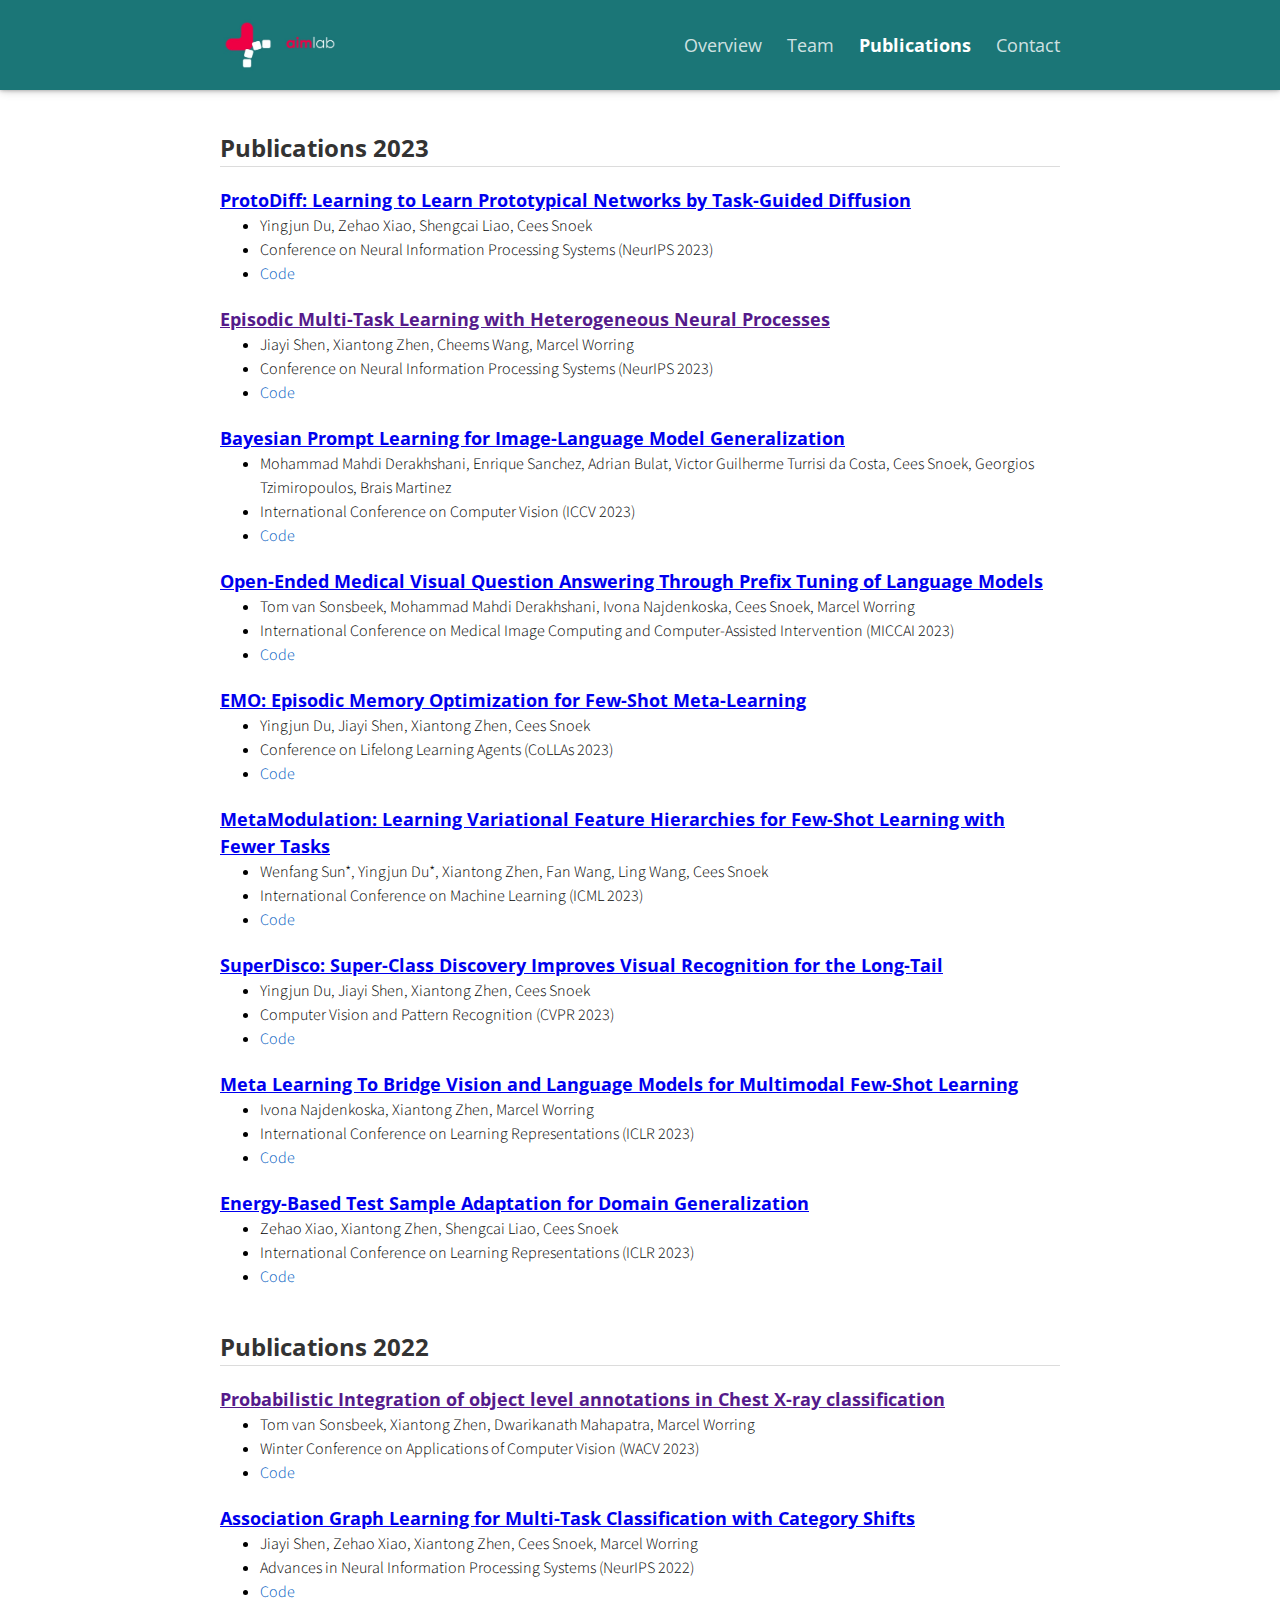
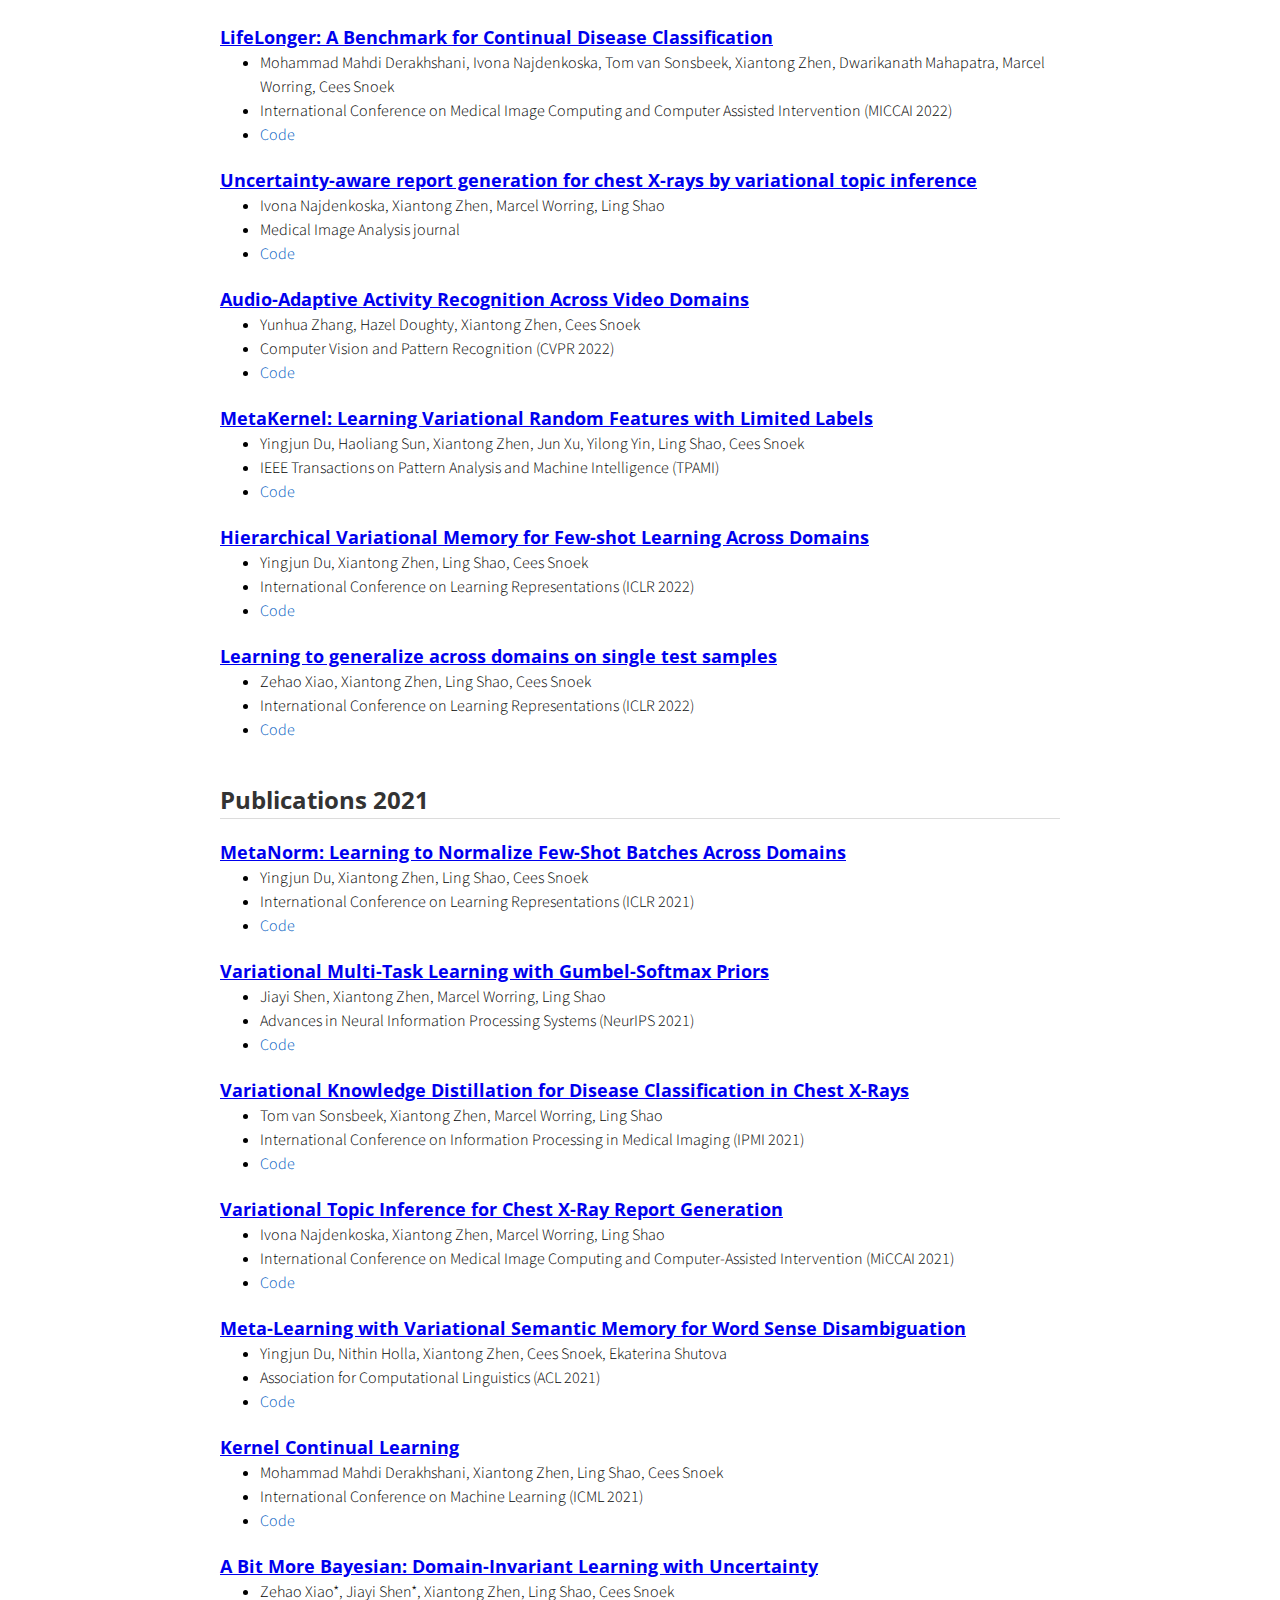
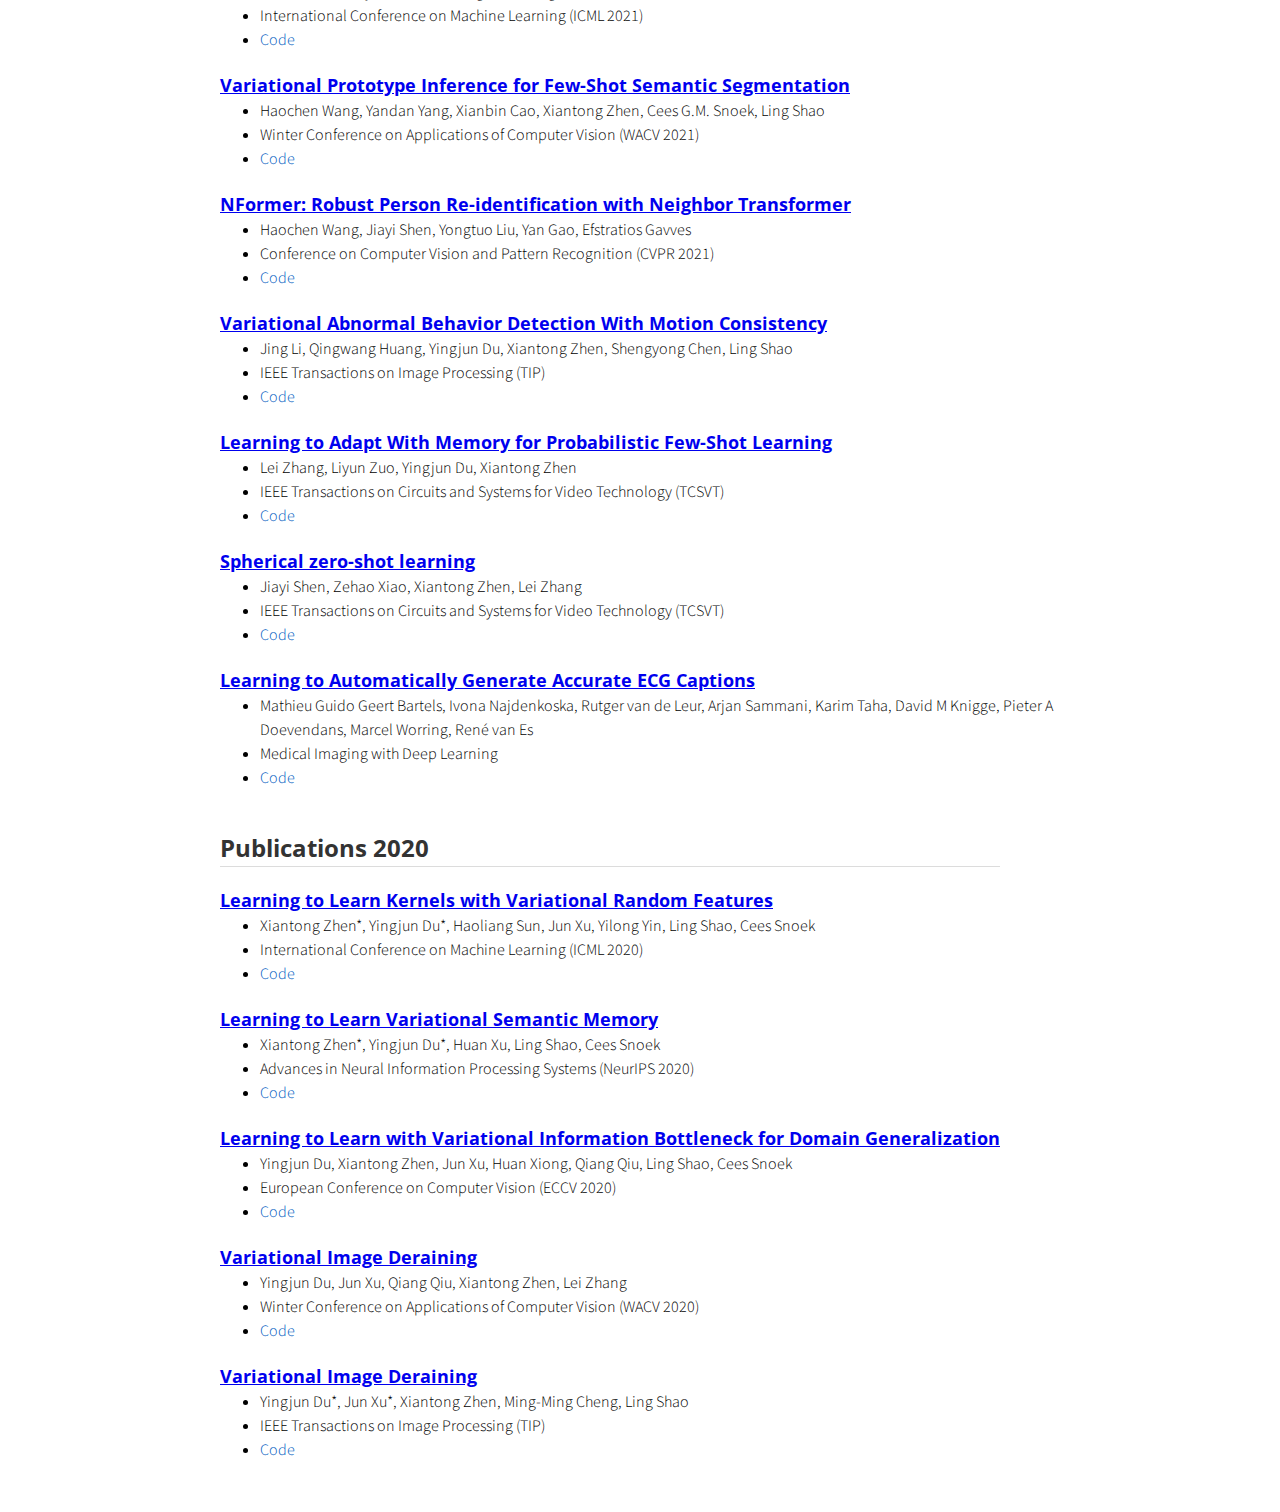
<file: publications.html>
<!doctype html>
<html>

<head>
  <title>AIMLAB Publications</title>
  <meta charset="utf-8" name="viewport" content="width=device-width, initial-scale=1">
  <link href="css/frame.css" media="screen" rel="stylesheet" type="text/css" />
  <link href="css/controls.css" media="screen" rel="stylesheet" type="text/css" />
  <link href="css/custom.css" media="screen" rel="stylesheet" type="text/css" />
  <link href='https://fonts.googleapis.com/css?family=Open+Sans:400,700' rel='stylesheet' type='text/css'>
  <link href='https://fonts.googleapis.com/css?family=Open+Sans+Condensed:300,700' rel='stylesheet' type='text/css'>
  <link href="https://fonts.googleapis.com/css?family=Source+Sans+Pro:400,700" rel="stylesheet">
  <script src="https://ajax.googleapis.com/ajax/libs/jquery/3.3.1/jquery.min.js"></script>
  <script src="js/menu.js"></script>
  <style>
    .menu-publications {
      color: rgb(255, 255, 255) !important;
      opacity: 1 !important;
      font-weight: 700 !important;
    }
  </style>
</head>

<body>
  <div class="menu-container"></div>
  <div class="content-container">
    <div class="content">
      <div class="content-table flex-column">
        <!-------------------------------------------------------------------------------------------->
        <!--Start Publications 20XX-->
        <!--Use the following commented block code to add publications for a new year-->
        <!-- <div class="flex-row">
          <div class="flex-item flex-column publications">
            <h2>Publications 20XX</h2>
            <hr>
            <div>
              <h3></h3>
              <ul>
                <li></li>
                <li></li>
                <li><a href="">Paper Link</a>&nbsp;&nbsp;|&nbsp;&nbsp;<a href="">Preprint Link</a></li>
              </ul>
            </div>
          </div>
        </div> -->
        <!--Use the above commented block code to add publications for a new year-->
        <!--End Publications 20XX-->
        <!-------------------------------------------------------------------------------------------->
        <!-------------------------------------------------------------------------------------------->
                <!--Start Publications 2023-->
        <div class="flex-row">
          <div class="flex-item flex-column publications">
            <h2>Publications 2023</h2>
            <hr>
            	    <!-------------------------------------------------------------------------------------------->
             <div>
              <h3><a href="https://arxiv.org/abs/2306.14770.pdf">ProtoDiff: Learning to Learn Prototypical Networks by Task-Guided Diffusion</a></h3>
              <ul>
                <li>Yingjun Du, Zehao Xiao, Shengcai Liao, Cees Snoek</li>
                <li> Conference on Neural Information Processing Systems   (NeurIPS 2023)</li>
                <li><a href="">Code</a></li>
              </ul>
            </div> 
              <!-------------------------------------------------------------------------------------------->
             <div>
              <h3><a href="">Episodic Multi-Task Learning with Heterogeneous Neural Processes</a></h3>
              <ul>
                <li>Jiayi Shen, Xiantong Zhen, Cheems Wang, Marcel Worring</li>
                <li> Conference on Neural Information Processing Systems   (NeurIPS 2023)</li>
                <li><a href="https://autumn9999.github.io/">Code</a></li>
              </ul>
            </div> 
	    <!-------------------------------------------------------------------------------------------->
             <div>
              <h3><a href="https://arxiv.org/pdf/2210.02390.pdf">Bayesian Prompt Learning for Image-Language Model Generalization</a></h3>
              <ul>
                <li>Mohammad Mahdi Derakhshani, Enrique Sanchez, Adrian Bulat, Victor Guilherme Turrisi da Costa, Cees Snoek, Georgios Tzimiropoulos, Brais Martinez</li>
                <li> International Conference on Computer Vision   (ICCV 2023)</li>
                <li><a href="https://github.com/saic-fi/Bayesian-Prompt-Learning">Code</a></li>
              </ul>
            </div> 
               <!-------------------------------------------------------------------------------------------->
             <div>
              <h3><a href="https://arxiv.org/pdf/2303.05977.pdf">Open-Ended Medical Visual Question Answering Through Prefix Tuning of Language Models</a></h3>
              <ul>
                <li>Tom van Sonsbeek, Mohammad Mahdi Derakhshani, Ivona Najdenkoska, Cees Snoek, Marcel Worring </li>
                <li> International Conference on Medical Image Computing and Computer-Assisted Intervention   (MICCAI 2023)</li>
                <li><a href="">Code</a></li>
              </ul>
            </div> <!-------------------------------------------------------------------------------------------->
            <!-------------------------------------------------------------------------------------------->
             <div>
              <h3><a href="https://arxiv.org/abs/2306.05189.pdf">EMO: Episodic Memory Optimization for Few-Shot Meta-Learning</a></h3>
              <ul>
                <li>Yingjun Du, Jiayi Shen, Xiantong Zhen, Cees Snoek </li>
                <li> Conference on Lifelong Learning Agents   (CoLLAs 2023)</li>
                <li><a href="https://arxiv.org/abs/2306.05189.pdf">Code</a></li>
              </ul>
            </div> <!-------------------------------------------------------------------------------------------->
<!-------------------------------------------------------------------------------------------->
            <div>
              <h3><a href="https://arxiv.org/pdf/2305.10309.pdf">MetaModulation: Learning Variational Feature Hierarchies for Few-Shot Learning with Fewer Tasks</a></h3>
              <ul>
                <li>Wenfang Sun*, Yingjun Du*, Xiantong Zhen, Fan Wang, Ling Wang, Cees Snoek </li>
                <li> International Conference on Machine Learning   (ICML 2023)</li>
                <li><a href="https://github.com/lmsdss/metamodulation">Code</a></li>
              </ul>
            </div> <!-------------------------------------------------------------------------------------------->
<!-------------------------------------------------------------------------------------------->
            <div>
              <h3><a href="https://arxiv.org/abs/2304.00101">SuperDisco: Super-Class Discovery Improves Visual Recognition for the Long-Tail</a></h3>
              <ul>
                <li>Yingjun Du, Jiayi Shen, Xiantong Zhen, Cees Snoek </li>
                <li> Computer Vision and Pattern Recognition  (CVPR 2023)</li>
                <li><a href="">Code</a></li>
              </ul>
            </div> <!-------------------------------------------------------------------------------------------->
            <div>
              <h3><a href="https://openreview.net/pdf?id=3oWo92cQyxL">Meta Learning To Bridge Vision and Language Models for Multimodal Few-Shot Learning</a></h3>
              <ul>
                <li>Ivona Najdenkoska, Xiantong Zhen,  Marcel Worring</li>
                <li>International Conference on Learning Representations (ICLR 2023)</li>
                <li><a href="">Code</a></li>
              </ul>
            </div>
            <!-------------------------------------------------------------------------------------------->
            <div>
              <h3><a href="https://openreview.net/pdf?id=3dnrKbeVatv">Energy-Based Test Sample Adaptation for Domain Generalization</a></h3>
              <ul>
                <li>Zehao Xiao,  Xiantong Zhen, Shengcai Liao,  Cees Snoek</li>
                <li>International Conference on Learning Representations (ICLR 2023)</li>
                <li><a href="https://github.com/zzzx1224/EBTSA-ICLR2023">Code</a></li>
              </ul>
            </div>
            <!-------------------------------------------------------------------------------------------->
          </div>
        </div>
        <!--End Publications 2023-->
        <!--Start Publications 2022-->
        <div class="flex-row">
          <div class="flex-item flex-column publications">
            <h2>Publications 2022</h2>
            <hr>
<!-------------------------------------------------------------------------------------------->
            <div>
              <h3><a href="">Probabilistic Integration of object level annotations in Chest X-ray classification</a></h3>
              <ul>
                <li>Tom van Sonsbeek,  Xiantong Zhen, Dwarikanath Mahapatra, Marcel Worring</li>
                <li>Winter Conference on Applications of Computer Vision  (WACV 2023)</li>
                <li><a href="">Code</a></li>
              </ul>
            </div> <!-------------------------------------------------------------------------------------------->
            <div>
              <h3><a href="https://nips.cc/Conferences/2022/Schedule?showEvent=54089">Association Graph Learning for Multi-Task Classification with Category Shifts</a></h3>
              <ul>
                <li>Jiayi Shen, Zehao Xiao, Xiantong Zhen, Cees Snoek, Marcel Worring</li>
                <li>Advances in Neural Information Processing Systems (NeurIPS 2022)</li>
                <li><a href="">Code</a></li>
              </ul>
            </div>
            <!-------------------------------------------------------------------------------------------->
            <div>
              <h3><a href="https://arxiv.org/abs/2204.05737">LifeLonger: A Benchmark for Continual Disease Classification</a></h3>
              <ul>
                <li>Mohammad Mahdi Derakhshani, Ivona Najdenkoska, Tom van Sonsbeek, Xiantong Zhen, Dwarikanath Mahapatra, Marcel Worring, Cees Snoek</li>
                <li>International Conference on Medical Image Computing and Computer Assisted Intervention (MICCAI 2022)</li>
                <li><a href="https://github.com/mmderakhshani/lifelonger">Code</a></li>
              </ul>
            </div>
             <!-------------------------------------------------------------------------------------------->
            <div>
              <h3><a href="https://www.sciencedirect.com/science/article/pii/S1361841522002341">Uncertainty-aware report generation for chest X-rays by variational topic inference</a></h3>
              <ul>
                <li>Ivona Najdenkoska, Xiantong Zhen, Marcel Worring, Ling Shao</li>
                <li>Medical Image Analysis journal</li>
                <li><a href="https://github.com/ivonajdenkoska/variational-xray-report-gen">Code</a></li>
              </ul>
            </div>
            <!-------------------------------------------------------------------------------------------->
            <div>
              <h3><a href="https://arxiv.org/pdf/2203.14240.pdf">Audio-Adaptive Activity Recognition Across Video Domains</a></h3>
              <ul>
                <li>Yunhua Zhang, Hazel Doughty, Xiantong Zhen, Cees Snoek</li>
                <li> Computer Vision and Pattern Recognition (CVPR 2022)</li>
                <li><a href="https://github.com/xiaobai1217/DomainAdaptation">Code</a></li>
              </ul>
            </div>
              <!-------------------------------------------------------------------------------------------->
            <div>
              <h3><a href="https://ieeexplore.ieee.org/document/9722994">MetaKernel: Learning Variational Random Features with Limited Labels</a></h3>
              <ul>
                <li>Yingjun Du, Haoliang Sun, Xiantong Zhen, Jun Xu, Yilong Yin, Ling Shao, Cees Snoek</li>
                <li> IEEE Transactions on Pattern Analysis and Machine Intelligence (TPAMI)</li>
                <li><a href="https://github.com/Yingjun-Du/MetaVRF">Code</a></li>
              </ul>
            </div>
             <!-------------------------------------------------------------------------------------------->
            <div>
              <h3><a href="https://openreview.net/pdf?id=i3RI65sR7N">Hierarchical Variational Memory for Few-shot Learning Across Domains</a></h3>
              <ul>
                <li>Yingjun Du,  Xiantong Zhen, Ling Shao, Cees Snoek</li>
                <li> International Conference on Learning Representations (ICLR 2022)</li>
                <li><a href="https://github.com/YDU-uva/HierMemory">Code</a></li>
              </ul>
            </div>
             <!-------------------------------------------------------------------------------------------->
            <div>
              <h3><a href="https://arxiv.org/pdf/2202.08045.pdf">Learning to generalize across domains on single test samples</a></h3>
              <ul>
                <li>Zehao Xiao,  Xiantong Zhen, Ling Shao, Cees Snoek</li>
                <li> International Conference on Learning Representations (ICLR 2022)</li>
                <li><a href="https://github.com/zzzx1224/SingleSampleGeneralization-ICLR2022">Code</a></li>
              </ul>
            </div>
            <!-------------------------------------------------------------------------------------------->
          </div>
        </div>
        <!--End Publications 2022-->
        <!-------------------------------------------------------------------------------------------->
        <!-------------------------------------------------------------------------------------------->
        <!--Start Publications 2021-->
        <div class="flex-row">
          <div class="flex-item flex-column publications">
            <h2>Publications 2021</h2>
            <hr>
            <!-------------------------------------------------------------------------------------------->
            <div>
              <h3><a href="https://openreview.net/pdf?id=9z_dNsC4B5t">MetaNorm: Learning to Normalize Few-Shot Batches Across Domains</a></h3>
              <ul>
                <li>Yingjun Du,  Xiantong Zhen, Ling Shao, Cees Snoek</li>
                <li> International Conference on Learning Representations (ICLR 2021)</li>
                <li><a href="">Code</a></li>
              </ul>
            </div>
            <!-------------------------------------------------------------------------------------------->
            <div>
              <h3><a href="https://arxiv.org/pdf/2111.05323.pdf">Variational Multi-Task Learning with Gumbel-Softmax Priors</a></h3>
              <ul>
                <li>Jiayi Shen, Xiantong Zhen, Marcel Worring, Ling Shao</li>
                <li>Advances in Neural Information Processing Systems (NeurIPS 2021)</li>
                <li><a href="https://github.com/autumn9999/vmtl">Code</a></li>
              </ul>
            </div>
            <!-------------------------------------------------------------------------------------------->
            <div>
              <h3><a href="https://link.springer.com/chapter/10.1007/978-3-030-78191-0_26">Variational Knowledge Distillation for Disease Classification in Chest X-Rays</a></h3>
              <ul>
                <li>Tom van Sonsbeek, Xiantong Zhen, Marcel Worring, Ling Shao</li>
                <li>International Conference on Information Processing in Medical Imaging (IPMI 2021)</li>
                <li><a href="">Code</a></li>
              </ul>
            </div>
            <!-------------------------------------------------------------------------------------------->
            <div>
              <h3><a href="https://link.springer.com/chapter/10.1007/978-3-030-87199-4_59">Variational Topic Inference for Chest X-Ray Report Generation</a></h3>
              <ul>
                <li>Ivona Najdenkoska, Xiantong Zhen, Marcel Worring, Ling Shao </li>
                <li>International Conference on Medical Image Computing and Computer-Assisted Intervention (MiCCAI 2021)</li>
                <li><a href="https://github.com/ivonajdenkoska/variational-xray-report-gen">Code</a></li>
              </ul>
            </div>
             <!-------------------------------------------------------------------------------------------->
            <div>
              <h3><a href="https://arxiv.org/pdf/2106.02960.pdf">Meta-Learning with Variational Semantic Memory for Word Sense Disambiguation</a></h3>
              <ul>
                <li>Yingjun Du, Nithin Holla, Xiantong Zhen, Cees Snoek, Ekaterina Shutova </li>
                <li>Association for Computational Linguistics (ACL 2021)</li>
                <li><a href="https://github.com/Nithin-Holla/MetaWSD">Code</a></li>
              </ul>
            </div>
             <!-------------------------------------------------------------------------------------------->
            <div>
              <h3><a href="https://isis-data.science.uva.nl/cgmsnoek/pub/derakhshani-kernel-continual-icml2021.pdf">Kernel Continual Learning</a></h3>
              <ul>
                <li>Mohammad Mahdi Derakhshani,  Xiantong Zhen, Ling Shao, Cees Snoek</li>
                <li> International Conference on Machine Learning (ICML 2021)</li>
                <li><a href="https://github.com/mmderakhshani/KCL">Code</a></li>
              </ul>
            </div>
             <!-------------------------------------------------------------------------------------------->
            <div>
              <h3><a href="https://arxiv.org/pdf/2105.04030.pdf">A Bit More Bayesian: Domain-Invariant Learning with Uncertainty</a></h3>
              <ul>
                <li>Zehao Xiao*, Jiayi Shen*, Xiantong Zhen, Ling Shao, Cees Snoek</li>
                <li> International Conference on Machine Learning (ICML 2021)</li>
                <li><a href="https://github.com/zzzx1224/A-Bit-More-Bayesian">Code</a></li>
              </ul>
            </div>
             <!-------------------------------------------------------------------------------------------->
            <div>
              <h3><a href="https://openaccess.thecvf.com/content/WACV2021/papers/Wang_Variational_Prototype_Inference_for_Few-Shot_Semantic_Segmentation_WACV_2021_paper.pdf">Variational Prototype Inference for Few-Shot Semantic Segmentation</a></h3>
              <ul>
                <li>Haochen Wang, Yandan Yang, Xianbin Cao, Xiantong Zhen, Cees G.M. Snoek, Ling Shao</li>
                <li> Winter Conference on Applications of Computer Vision (WACV 2021)</li>
                <li><a href="">Code</a></li>
              </ul>
            </div>
             <!-------------------------------------------------------------------------------------------->
            <div>
              <h3><a href="https://openaccess.thecvf.com/content/CVPR2022/papers/Wang_NFormer_Robust_Person_Re-Identification_With_Neighbor_Transformer_CVPR_2022_paper.pdf">NFormer: Robust Person Re-identification with Neighbor Transformer</a></h3>
              <ul>
                <li>Haochen Wang, Jiayi Shen, Yongtuo Liu, Yan Gao, Efstratios Gavves</li>
                <li> Conference on Computer Vision and Pattern Recognition (CVPR 2021)</li>
                <li><a href="https://github.com/haochenheheda/NFormer">Code</a></li>
              </ul>
            </div>
             <!-------------------------------------------------------------------------------------------->
            <div>
              <h3><a href="https://ieeexplore.ieee.org/stamp/stamp.jsp?arnumber=9633236">Variational Abnormal Behavior Detection With Motion Consistency</a></h3>
              <ul>
                <li>Jing Li, Qingwang Huang, Yingjun Du, Xiantong Zhen, Shengyong Chen, Ling Shao</li>
                <li> IEEE Transactions on Image Processing (TIP)</li>
                <li><a href="">Code</a></li>
              </ul>
            </div>
              <!-------------------------------------------------------------------------------------------->
            <div>
              <h3><a href="https://ieeexplore.ieee.org/stamp/stamp.jsp?tp=&arnumber=9328494">Learning to Adapt With Memory for Probabilistic Few-Shot Learning</a></h3>
              <ul>
                <li>Lei Zhang, Liyun Zuo, Yingjun Du, Xiantong Zhen</li>
                <li> IEEE Transactions on Circuits and Systems for Video Technology (TCSVT)</li>
                <li><a href="">Code</a></li>
              </ul>
            </div>
             <!-------------------------------------------------------------------------------------------->
            <div>
              <h3><a href="https://ieeexplore.ieee.org/stamp/stamp.jsp?arnumber=9381246">Spherical zero-shot learning</a></h3>
              <ul>
                <li>Jiayi Shen, Zehao Xiao, Xiantong Zhen, Lei Zhang</li>
                <li> IEEE Transactions on Circuits and Systems for Video Technology (TCSVT)</li>
                <li><a href="">Code</a></li>
              </ul>
            </div>
              <!-------------------------------------------------------------------------------------------->
            <div>
              <h3><a href="https://openreview.net/pdf?id=Y-kXbPYtzsg">Learning to Automatically Generate Accurate ECG Captions</a></h3>
              <ul>
                <li>Mathieu Guido Geert Bartels, Ivona Najdenkoska, Rutger van de Leur, Arjan Sammani, Karim Taha, David M Knigge, Pieter A Doevendans, Marcel Worring, René van Es</li>
                <li> Medical Imaging with Deep Learning</li>
                <li><a href="">Code</a></li>
              </ul>
            </div>
            <!-------------------------------------------------------------------------------------------->
          </div>
        </div>
        <!--End Publications 2021-->
        <!-------------------------------------------------------------------------------------------->
        <!-------------------------------------------------------------------------------------------->
        <!--Start Publications 2020-->
        <div class="flex-row">
          <div class="flex-item flex-column publications">
            <h2>Publications 2020</h2>
            <hr>
            <!-------------------------------------------------------------------------------------------->
            <div>
              <h3><a href="https://arxiv.org/pdf/2006.06707.pdf">Learning to Learn Kernels with Variational Random Features</a></h3>
              <ul>
                <li> Xiantong Zhen*, Yingjun Du*, Haoliang Sun, Jun Xu, Yilong Yin, Ling Shao, Cees Snoek</li>
                <li> International Conference on Machine Learning (ICML 2020)</li>
                <li><a href="https://github.com/Yingjun-Du/MetaVRF">Code</a></li>
              </ul>
            </div>
             <!-------------------------------------------------------------------------------------------->
            <div>
              <h3><a href="https://arxiv.org/pdf/2006.06707.pdf">Learning to Learn Variational Semantic Memory</a></h3>
              <ul>
                <li> Xiantong Zhen*, Yingjun Du*, Huan Xu, Ling Shao, Cees Snoek</li>
                <li> Advances in Neural Information Processing Systems (NeurIPS 2020)</li>
                <li><a href="https://github.com/YDU-uva/VSM">Code</a></li>
              </ul>
            </div>
             <!-------------------------------------------------------------------------------------------->
            <div>
              <h3><a href="https://arxiv.org/pdf/2007.07645.pdf">Learning to Learn with Variational Information Bottleneck for Domain Generalization</a></h3>
              <ul>
                <li> Yingjun Du, Xiantong Zhen, Jun Xu, Huan Xiong, Qiang Qiu, Ling Shao, Cees Snoek</li>
                <li> European Conference on Computer Vision (ECCV 2020)</li>
                <li><a href="">Code</a></li>
              </ul>
            </div>
             <!-------------------------------------------------------------------------------------------->
            <div>
              <h3><a href="https://arxiv.org/pdf/2007.07645.pdf">Variational Image Deraining</a></h3>
              <ul>
                <li> Yingjun Du, Jun Xu, Qiang Qiu, Xiantong Zhen, Lei Zhang</li>
                <li> Winter Conference on Applications of Computer Vision (WACV 2020)</li>
                <li><a href="https://github.com/Yingjun-Du/VID">Code</a></li>
              </ul>
            </div>
            <!-------------------------------------------------------------------------------------------->
            <div>
              <h3><a href="https://ieeexplore.ieee.org/stamp/stamp.jsp?arnumber=9084254&tag=1">Variational Image Deraining</a></h3>
              <ul>
                <li> Yingjun Du*, Jun Xu*, Xiantong Zhen, Ming-Ming Cheng, Ling Shao</li>
                <li> IEEE Transactions on Image Processing (TIP)</li>
                <li><a href="https://github.com/Yingjun-Du/VID">Code</a></li>
              </ul>
            </div>
            <!-------------------------------------------------------------------------------------------->
          </div>
        </div>
        <!--End Publications 2020-->
        <!-------------------------------------------------------------------------------------------->
        <!-------------------------------------------------------------------------------------------->
      </div>
    </div>
  </div>
</body>

</html>
</file>
<file: css/frame.css>
/*************************************************************************
 * GitHub: https://github.com/yenchiah/project-website-template
 * Version: v3.36
 * This CSS file is for the website frame
 * If you want to keep this template updated, avoid modifying this file
 * Instead, add your own CSS in the custom.css file
 *************************************************************************/

html,
body {
  margin: 0;
  padding: 0;
  background-color: white;
  font-family: 'Open Sans', Helvetica, Arial, sans-serif;
  left: 0;
  right: 0;
  width: auto;
}

/* This is a hack for FireFox that the <b> tag does not work */
strong,
b {
  font-weight: bold;
}

a {
  outline: none;
  cursor: pointer;
}

img {
  -webkit-touch-callout: none;
  -webkit-user-select: none;
  -khtml-user-select: none;
  -moz-user-select: none;
  -ms-user-select: none;
  user-select: none;
}

video {
  -webkit-touch-callout: none;
  -webkit-user-select: none;
  -khtml-user-select: none;
  -moz-user-select: none;
  -ms-user-select: none;
  user-select: none;
}

h2 {
  font-size: 24px;
  color: #333333;
  margin: 30px 0 0 0;
  padding: 0;
  font-weight: bold;
  font-family: 'Open Sans', Helvetica, Arial, sans-serif;
}

h3 {
  font-size: 18px;
  color: #333333;
  margin: 10px 0 0 0;
  padding: 0;
  font-weight: bold;
  font-family: 'Open Sans', Helvetica, Arial, sans-serif;
}

ul,
ol {
  margin: 10px 0 10px 0;
}

li ol,
li ul {
  margin: 0;
}

hr {
  border: 0;
  height: 1px;
  background: rgb(220, 220, 220);
  margin: 0 0 10px 0;
}

.menu-container {
  z-index: 2;
  position: relative;
  width: 100%;
  background-color: #1B7677;
  min-width: 300px;
  -webkit-touch-callout: none;
  -webkit-user-select: none;
  -khtml-user-select: none;
  -moz-user-select: none;
  -ms-user-select: none;
  user-select: none;
  box-shadow: 0 0px 4px rgb(0 0 0 / 32%), 0 0px 10px rgb(0 0 0 / 23%);
}

.menu {
  position: relative;
  margin: 0 auto;
  max-width: 900px;
}

.menu-table {
  padding: 10px 10px;
  width: 100%;
  margin: 0;
}

.menu-highlight {
  color: rgb(255, 255, 255) !important;
  opacity: 1 !important;
  font-weight: 700 !important;
}

.logo {
  margin-left: 20px;
}

.logo a {
  color: rgba(255, 255, 255, 0.8);
  font-family: 'Open Sans Condensed', Helvetica, Arial, sans-serif;
  font-size: 30px;
  text-decoration: none;
  font-weight: 700;
  flex: 1 auto;
}

.logo img {
  margin: 0;
  padding: 0;
}

.menu-button {
  width: 40px;
  height: 40px;
  display: none;
  cursor: pointer;
  margin-right: 20px;
}

.menu-button img {
  width: 30px;
  height: 30px;
}

.menu-items a {
  color: rgba(255, 255, 255, 0.8);
  text-decoration: none;
  font-weight: 400;
  font-size: 18px;
  flex: 1 auto;
  transition: opacity 0.1s ease-in-out;
  -moz-transition: opacity 0.1s ease-in-out;
  -webkit-transition: opacity 0.1s ease-in-out;
  font-family: 'Open Sans', Helvetica, Arial, sans-serif;
  white-space: nowrap;
}

.menu-items a:not(:last-child) {
  margin-right: 25px;
}

.menu-items a:hover {
  color: rgb(255, 255, 255);
  opacity: 1;
}

.content-container {
  z-index: 1;
  position: relative;
  width: 100%;
  min-width: 300px;
}

.content {
  position: relative;
  margin: 0 auto;
  font-size: 16px;
  font-family: 'Source Sans Pro', Helvetica, Arial, sans-serif;
  font-weight: 300;
  line-height: 1.5;
  max-width: 900px;
  overflow-x: auto;
}

.content p a,
.content ul a,
.content ol a {
  text-decoration: none;
  color: #005cbf;
}

.content p a:hover,
.content ul a:hover,
.content ol a:hover {
  text-decoration: underline;
}

.content-table {
  padding: 40px 10px;
  width: 100%;
  margin: 0;
}

.banner {
  position: relative;
  font-size: 16px;
  font-family: 'Source Sans Pro', Helvetica, Arial, sans-serif;
  font-weight: 300;
  line-height: 1.5;
  overflow-x: auto;
  background-color: #005cbf;
  display: flex;
}

.banner .banner-table {
  padding: 20px 10px;
  width: 100%;
  margin: 0 auto;
  max-width: 900px;
  align-self: flex-end;
}

.banner h2,
.banner h3,
.banner p,
.banner span {
  color: white;
}

.flex-column {
  display: flex;
  flex-direction: column;
  flex-wrap: wrap;
  justify-content: flex-start;
  align-items: stretch;
  align-content: stretch;
  box-sizing: border-box;
}



.flex-row-space-between {
  display: flex;
  flex-direction: row;
  flex-wrap: wrap;
  justify-content: space-between;
  align-items: center;
  align-content: stretch;
  box-sizing: border-box;
}

.flex-row {
  display: flex;
  flex-direction: row;
  flex-wrap: wrap;
  justify-content: flex-start;
  align-items: center;
  align-content: stretch;
  box-sizing: border-box;
}

.flex-row-center {
  display: flex;
  flex-direction: row;
  flex-wrap: wrap;
  justify-content: center;
  align-items: center;
  align-content: stretch;
  box-sizing: border-box;
}

.flex-item-stretch {
  flex: 1 auto;
}

.flex-item-stretch-2 {
  flex: 1 auto;
}

.flex-item-stretch-3 {
  flex: 1 auto;
}

.flex-item-stretch-4 {
  flex: 1 auto;
}

.flex-item-stretch-5 {
  flex: 1 auto;
}

.flex-item {
  margin: 0 20px;
}

.left-align {
  float: left;
}

.right-align {
  float: right;
}

.full-width {
  width: 100%;
}

.badge-text {
  font-size: 30px;
  font-weight: 700;
}

.text {
  margin: 10px 0 10px 0;
  padding: 0;
}

.text-large-margin {
  margin: 15px 0 15px 0;
  padding: 0;
}

.text-small-margin {
  margin: 5px 0 5px 0;
  padding: 0;
}

.text-no-margin {
  margin: 0;
  padding: 0;
}

 .directors {
      display: table;
      float: left;
      width: 50%;   
      text-align: center;
      line-height: 27px;
      color: blue;
}

.directors img {
    margin: auto;  
    width: 270px;
    height: 270px;
}


 .sponsors {
      display: table;
      float: left;
      width:50%;   
      text-align: center;
      line-height: 27px;
      color: blue;
}

.sponsors img {
    margin: auto;  
    width: 270px;
    height: 270px;
}



.image {
  border-radius: 2px;
  width: 100%;
  margin: 15px 0;
  -webkit-touch-callout: none;
  -webkit-user-select: none;
  -khtml-user-select: none;
  -moz-user-select: none;
  -ms-user-select: none;
  user-select: none;
  display: flex;
}

.image.center {
  align-self: center;
}

.image img,
.image video {
  width: 100%;
  height: 100%;
  box-sizing: border-box;
  display: table-cell;
  overflow: hidden;
  border-radius: 2px;
}

.adaptive-image {
  background-position: center;
  background-repeat: no-repeat;
  background-size: cover;
}

.image-wrap-text {
  float: left;
  margin: 5px 40px 25px 0;
}

.image-caption {
  width: 100%;
  text-align: center;
  margin-top: -10px;
  margin-bottom: 10px;
}

.max-width-400 {
  max-width: 400px;
}

.max-width-140 {
  max-width: 140px;
}

ol.publication {
  display: flex;
  flex-direction: column-reverse;
  list-style: none;
  margin: 7px 0 7px 0;
  padding: 0;
  flex-wrap: wrap;
}

ol.publication li {
  display: flex;
  align-items: baseline;
  margin: 0;
  padding: 0;
}

ol.publication li p:before {
  line-height: 1;
  margin-right: 5px;
}

ol.publication.C-list {
  counter-reset: C-counter;
}

ol.publication.C-list li p {
  counter-increment: C-counter;
}

ol.publication.C-list li p:before {
  content: "[C"counter(C-counter)"]";
}

ol.publication.J-list {
  counter-reset: J-counter;
}

ol.publication.J-list li p {
  counter-increment: J-counter;
}

ol.publication.J-list li p:before {
  content: "[J"counter(J-counter)"]";
}

ol.publication.T-list {
  counter-reset: T-counter;
}

ol.publication.T-list li p {
  counter-increment: T-counter;
}

ol.publication.T-list li p:before {
  content: "[T"counter(T-counter)"]";
}

ol.publication.O-list {
  counter-reset: O-counter;
}

ol.publication.O-list li p {
  counter-increment: O-counter;
}

ol.publication.O-list li p:before {
  content: "[O"counter(O-counter)"]";
}

ol.publication.P-list {
  counter-reset: P-counter;
}

ol.publication.P-list li p {
  counter-increment: P-counter;
}

ol.publication.P-list li p:before {
  content: "[P"counter(P-counter)"]";
}

ol.publication.M-list {
  counter-reset: M-counter;
}

ol.publication.M-list li p {
  counter-increment: M-counter;
}

ol.publication.M-list li p:before {
  content: "[M"counter(M-counter)"]";
}

ol.publication.F-list {
  counter-reset: F-counter;
}

ol.publication.F-list li p {
  counter-increment: F-counter;
}

ol.publication.F-list li p:before {
  content: "[F"counter(F-counter)"]";
}

ol.publication.A-list {
  counter-reset: A-counter;
}

ol.publication.A-list li p {
  counter-increment: A-counter;
}

ol.publication.A-list li p:before {
  content: "[A"counter(A-counter)"]";
}

ol.nested {
  list-style: none;
  counter-reset: item;
}

ol.nested>li:before {
  counter-increment: item;
  content: counters(item, ".") ". ";
  padding-right: 0.6em;
}

.noselect {
  -webkit-touch-callout: none;
  -webkit-user-select: none;
  -khtml-user-select: none;
  -moz-user-select: none;
  -ms-user-select: none;
  user-select: none;
}

.center-align-content {
  display: flex;
  justify-content: center;
  align-items: center;
}

.left-align-content {
  display: flex;
  justify-content: flex-start;
  align-items: center;
}

.text-large {
  font-size: 20px;
}

.text-small {
  font-size: 12px;
}

.text-italic {
  font-style: italic;
}

.text-justify {
  text-align: justify;
}

.text-center {
  text-align: center;
}

.iframe-container {
  position: absolute;
  top: 61px;
  bottom: 0;
  left: 0;
  height: auto;
  width: 100%;
  min-width: 300px;
}

.iframe {
  border: 0;
  width: 100%;
  height: 100%;
}

.iframe-in-body {
  width: 100%;
  height: 400px;
  border: 1px solid #666666;
  margin: 15px 0;
}

.iframe-in-tab {
  width: 100%;
  height: 400px;
  border: 0;
  margin: 0;
  padding: 0;
}

.force-no-scroll {
  overflow-y: hidden;
}

.force-scroll {
  overflow-y: scroll;
}

.highlight-text {
  font-weight: bold;
}

.custom-text-info,
.custom-text-info p,
.custom-text-info a {
  color: #17a2b8;
}

.custom-text-info a:hover {
  color: #007082;
}

.custom-text-primary,
.custom-text-primary p,
.custom-text-primary a {
  color: #007bff;
}

.custom-text-primary a:hover {
  color: #005cbf;
}

.custom-text-danger,
.custom-text-danger p,
.custom-text-danger a {
  color: #dc3545;
}

.custom-text-danger a:hover {
  color: #a71120;
}

.gallery {
  display: flex;
  flex-direction: row;
  flex-wrap: wrap;
  justify-content: flex-start;
  align-items: center;
  align-content: stretch;
  box-sizing: border-box;
  width: 100%;
  padding: 0 5px;
}

.gallery>a.flex-column,
.gallery>div.flex-column {
  color: black;
  text-decoration: none;
  padding: 15px;
  cursor: default;
}

.gallery>a.flex-column>img,
.gallery>a.flex-column>video,
.gallery>div.flex-column>img,
.gallery>div.flex-column>video {
  border-radius: 2px;
  width: 100%;
  background-image: url(../img/loading.gif);
  background-repeat: no-repeat;
  background-size: 30px 30px;
  background-position: center;
  min-height: 50px;
}

.gallery>a.flex-column>div,
.gallery>div.flex-column>div,
.gallery>a.flex-column>h3,
.gallery>div.flex-column>h3 {
  width: 100%;
  text-align: center;
}

.masonry {
  column-count: 2;
  column-fill: balance;
  column-gap: 0;
  box-sizing: border-box;
  width: 100%;
  padding: 0 5px;
  position: relative;
}

.masonry figure {
  break-inside: avoid;
  page-break-inside: avoid;
  border: 0;
  color: black;
  text-decoration: none;
  padding: 10px;
  margin: 0;
  cursor: default;
  -webkit-touch-callout: none;
  -webkit-user-select: none;
  -khtml-user-select: none;
  -moz-user-select: none;
  -ms-user-select: none;
  user-select: none;
  border: 5px solid transparent;
  position: relative;
  box-sizing: border-box;
  display: flex;
  flex-direction: column;
  flex-wrap: wrap;
  justify-content: flex-start;
  align-items: stretch;
  align-content: stretch;
}

.masonry figure.selected {
  border: 5px solid #007bff;
  -moz-box-shadow: inset 0 0 4px 1px #6d6d6d;
  -webkit-box-shadow: inset 0 0 4px 1px #6d6d6d;
  box-shadow: inset 0 0 4px 1px #6d6d6d;
}

.masonry figure>img,
.masonry figure>video {
  width: 100%;
  background-image: url(../img/loading.gif);
  background-repeat: no-repeat;
  background-size: 30px 30px;
  background-position: center;
  min-height: 50px;
  display: block;
  box-sizing: border-box;
  position: relative;
}

.masonry figure>figcaption {
  position: absolute;
  bottom: max(min(2vw, 20px), 15px);
  left: max(min(2vw, 20px), 15px);
  right: max(min(2vw, 20px), 15px);
  font-family: 'Oswald', Helvetica, Arial, sans-serif;
  width: auto;
  display: block;
  box-sizing: border-box;
  margin: 0;
  padding: 0;
  font-size: 25px;
  font-size: max(min(6vw, 21px), 16px);
  line-height: 1.3;
  font-weight: bold;
  color: #fff;
  text-align: center;
  background-color: transparent;
  text-shadow: -1px 1px 0 #000, 1px 1px 0 #000, 1px -1px 0 #000, -1px -1px 0 #000;
}

.masonry figure>figcaption.text-only {
  position: initial;
  background-color: rgb(80, 80, 80);
  padding: 20px 20px;
  text-shadow: none;
}

.masonry figure>figcaption.text-bottom {
  position: initial;
  font-family: 'Source Sans Pro', Helvetica, Arial, sans-serif;
  padding: 5px 5px;
  text-shadow: none;
  color: #000;
  font-weight: normal;
  font-size: 16px;
}

.masonry figure>div {
  width: calc(100% - 20px);
  display: block;
  box-sizing: border-box;
  position: absolute;
  line-height: 2;
  top: 10px;
  left: 10px;
  font-family: 'Source Sans Pro', Helvetica, Arial, sans-serif;
  font-size: 14px;
  background-color: rgba(255, 255, 255, 0.5);
  color: #000;
  text-align: center;
  padding: 0;
  height: 30px;
  margin: 0;
}

.masonry figure>div>a {
  cursor: alias;
  font-family: 'Source Sans Pro', Helvetica, Arial, sans-serif;
  font-size: 14px;
  color: #000;
  text-decoration: underline;
}

.custom-table-container {
  display: grid;
  width: fit-content;
  width: -moz-fit-content;
  margin: 15px 0;
}

.custom-table-container.center {
  margin-left: auto;
  margin-right: auto;
}

.custom-table {
  display: block;
  overflow-x: auto;
  border: 1px solid #666666;
  border-collapse: collapse;
  border-spacing: 0;
  empty-cells: show;
  margin: 0;
  padding: 0;
}

.custom-table thead {
  text-align: left;
  border-bottom: 1px solid #666666;
}

.custom-table tfoot {
  border-top: 1px solid #666666;
}

.custom-table tr.bg-color-gray {
  background-color: #dadada;
}

.custom-table tr.bg-color-light-gray {
  background-color: #efefef;
}

.custom-table td,
.custom-table th {
  padding: 5px 10px;
}

.custom-survey p.custom-answer-survey {
  font-family: 'Source Sans Pro', Helvetica, Arial, sans-serif;
  box-sizing: border-box;
  padding: 5px 10px;
  margin-top: 15px;
  margin-bottom: 0;
  margin-right: 0;
  margin-left: 0;
  background: rgb(255, 255, 255);
  border: 1px solid #7d7d7d;
  font-size: 18px;
  outline: none;
  border-radius: 0;
  width: 100%;
  white-space: pre-wrap;
  word-wrap: break-word;
  overflow-y: visible;
  overflow-x: hidden;
  min-height: 40px;
  word-break: break-word;
  hyphens: auto;
}

.custom-survey input.custom-textbox-survey,
.custom-survey textarea.custom-textbox-survey {
  font-family: 'Source Sans Pro', Helvetica, Arial, sans-serif;
  box-sizing: border-box;
  padding: 5px 10px;
  background: rgb(255, 255, 255);
  border: 1px solid #7d7d7d;
  font-size: 18px;
  outline: none;
  border-radius: 0;
  resize: none;
  width: 100%;
  white-space: pre-wrap;
  word-wrap: break-word;
  overflow-y: visible;
  overflow-x: hidden;
  min-height: 130px;
}

.custom-survey input[readonly].custom-textbox-survey,
.custom-survey textarea[readonly].custom-textbox-survey {
  cursor: default;
  background: rgb(230, 230, 230);
}

.custom-survey .custom-radio-group-survey {
  column-count: 1;
  column-fill: balance;
  column-gap: 0;
}

.custom-survey .custom-radio-group-survey.image-only {
  column-count: 2;
  column-fill: balance;
  column-gap: 0;
}

.custom-survey .custom-radio-group-survey div {
  display: flex;
  position: relative;
  width: 100%;
  break-inside: avoid;
}

.custom-survey .custom-radio-group-survey label>img {
  width: calc(100% - 5px);
  margin-top: 5px;
  margin-bottom: 10px;
  border-radius: 51%;
  box-shadow: 0 0px 4px rgba(0, 0, 0, 0.32), 0 0px 10px rgba(0, 0, 0, 0.23);
}

.custom-survey .custom-radio-group-survey input[type="radio"]+label,
.custom-survey .custom-radio-group-survey input[type="checkbox"]+label {
  position: relative;
  padding: 10px 10px 10px 48px;
  cursor: pointer;
  font-size: 16px;
  line-height: 1.8;
  display: grid;
  color: black;
  border: 0;
  font-family: 'Source Sans Pro', Helvetica, Arial, sans-serif;
  -webkit-touch-callout: none;
  -webkit-user-select: none;
  -khtml-user-select: none;
  -moz-user-select: none;
  -ms-user-select: none;
  user-select: none;
  width: 100%;
}

.custom-survey .custom-radio-group-survey.image-only input[type="radio"]+label,
.custom-survey .custom-radio-group-survey.image-only input[type="checkbox"]+label {
  padding: 10px;
}

.custom-survey .custom-radio-group-survey input[type="radio"]+label>figure,
.custom-survey .custom-radio-group-survey input[type="checkbox"]+label>figure {
  break-inside: avoid;
  page-break-inside: avoid;
  border: 0;
  color: black;
  text-decoration: none;
  padding: 0;
  margin: 0 auto;
  cursor: pointer;
  -webkit-touch-callout: none;
  -webkit-user-select: none;
  -khtml-user-select: none;
  -moz-user-select: none;
  -ms-user-select: none;
  user-select: none;
  position: relative;
  box-sizing: border-box;
  display: flex;
  flex-direction: column;
  flex-wrap: wrap;
  justify-content: flex-start;
  align-items: stretch;
  align-content: stretch;
  width: 100%;
}

.custom-survey .custom-radio-group-survey input[type="radio"]+label>figure>img,
.custom-survey .custom-radio-group-survey input[type="radio"]+label>figure>video,
.custom-survey .custom-radio-group-survey input[type="checkbox"]+label>figure>img,
.custom-survey .custom-radio-group-survey input[type="checkbox"]+label>figure>video {
  width: 100%;
  background-image: url(../img/loading.gif);
  background-repeat: no-repeat;
  background-size: 30px 30px;
  background-position: center;
  min-height: 50px;
  display: block;
  box-sizing: border-box;
  position: relative;
}

.custom-survey .custom-radio-group-survey input[type="radio"]+label>figure>figcaption,
.custom-survey .custom-radio-group-survey input[type="checkbox"]+label>figure>figcaption {
  position: absolute;
  bottom: max(min(2vw, 10px), 5px);
  left: max(min(2vw, 10px), 5px);
  right: max(min(2vw, 10px), 5px);
  font-family: 'Oswald', Helvetica, Arial, sans-serif;
  width: auto;
  display: block;
  box-sizing: border-box;
  margin: 0;
  padding: 0;
  font-size: 25px;
  font-size: max(min(4.5vw, 20px), 16px);
  line-height: 1.3;
  font-weight: bold;
  color: #fff;
  text-align: center;
  background-color: transparent;
  text-shadow: -1px 1px 0 #000, 1px 1px 0 #000, 1px -1px 0 #000, -1px -1px 0 #000;
}

.custom-survey .custom-radio-group-survey input[type="radio"]+label>figure>figcaption.text-only,
.custom-survey .custom-radio-group-survey input[type="checkbox"]+label>figure>figcaption.text-only {
  position: initial;
  background-color: rgb(80, 80, 80);
  padding: 25px 25px;
  text-shadow: none;
}

.custom-survey .custom-radio-group-survey input[type="radio"]+label>figure>div,
.custom-survey .custom-radio-group-survey input[type="checkbox"]+label>figure>div {
  width: 100%;
  display: block;
  box-sizing: border-box;
  position: absolute;
  line-height: 2;
  font-family: 'Source Sans Pro', Helvetica, Arial, sans-serif;
  font-size: 14px;
  background-color: rgba(255, 255, 255, 0.5);
  color: #000;
  text-align: center;
  padding: 0;
  height: 30px;
  margin: 0;
}

.custom-survey .custom-radio-group-survey input[type="radio"]+label>figure>div>a,
.custom-survey .custom-radio-group-survey input[type="checkbox"]+label>figure>div>a {
  cursor: alias;
  font-family: 'Source Sans Pro', Helvetica, Arial, sans-serif;
  font-size: 14px;
  color: #000;
  text-decoration: underline;
}

.custom-survey .custom-radio-group-survey input[type="radio"]:not(:disabled):hover,
.custom-survey .custom-radio-group-survey input[type="checkbox"]:not(:disabled):hover {
  color: #333333;
  background-color: #eeeeee;
}

.custom-survey .custom-radio-group-survey input[type="radio"]:disabled,
.custom-survey .custom-radio-group-survey input[type="checkbox"]:disabled {
  opacity: 0.4;
}

.custom-survey .custom-radio-group-survey input[type="radio"],
.custom-survey .custom-radio-group-survey input[type="checkbox"] {
  padding: 0;
  text-align: center;
  outline: none;
  cursor: pointer;
  box-shadow: none;
  transition: background-color 0.1s, box-shadow 0.1s;
  text-decoration: none;
  box-sizing: border-box;
  background-color: white;
  border: 0;
  border-spacing: 0;
  display: inline-block;
  -webkit-touch-callout: none;
  -webkit-user-select: none;
  -khtml-user-select: none;
  -moz-user-select: none;
  -ms-user-select: none;
  user-select: none;
  position: absolute;
  left: -9999px;
}

.custom-survey .custom-radio-group-survey input[type="radio"]:checked+label,
.custom-survey .custom-radio-group-survey input[type="checkbox"]:checked+label {
  color: white;
  background-color: #007bff;
}

.custom-survey .custom-radio-group-survey input[type="radio"]+label:before,
.custom-survey .custom-radio-group-survey input[type="checkbox"]+label:before {
  content: '';
  position: absolute;
  left: 14px;
  top: 14px;
  width: 20px;
  height: 20px;
  border: 1px solid #aaa;
  background: #fff;
  z-index: 1;
}

.custom-survey .custom-radio-group-survey input[type="radio"]+label:before {
  border-radius: 100%;
}

.custom-survey .custom-radio-group-survey input[type="checkbox"]+label:before {
  border-radius: 2px;
}

.custom-survey .custom-radio-group-survey input[type="radio"]+label:after,
.custom-survey .custom-radio-group-survey input[type="checkbox"]+label:after {
  content: '';
  width: 14px;
  height: 14px;
  background: #005cbf;
  position: absolute;
  top: 18px;
  left: 18px;
  -webkit-transition: all 0.1s ease;
  transition: all 0.1s ease;
  z-index: 1;
}

.custom-survey .custom-radio-group-survey input[type="radio"]+label:after {
  border-radius: 100%;
}

.custom-survey .custom-radio-group-survey input[type="checkbox"]+label:after {
  border-radius: 2px;
}

.custom-survey .custom-radio-group-survey input[type="radio"]:not(:checked)+label:after,
.custom-survey .custom-radio-group-survey input[type="checkbox"]:not(:checked)+label:after {
  opacity: 0;
  -webkit-transform: scale(0);
  transform: scale(0);
}

.custom-survey .custom-radio-group-survey input[type="radio"]:checked+label:after,
.custom-survey .custom-radio-group-survey input[type="checkbox"]:checked+label:after {
  opacity: 1;
  -webkit-transform: scale(1);
  transform: scale(1);
}

.custom-survey {
  padding: 25px;
  background-color: #e7e7e7;
  border: 1px solid #2f2f2f;
  border-radius: 0;
  display: flex;
  flex-direction: column;
  flex-wrap: nowrap;
}

.custom-survey .text {
  margin-top: 0;
  margin-bottom: 0;
  color: black;
}

.custom-survey h3 {
  margin-top: 0;
}

.custom-survey .custom-textbox-survey {
  color: black;
}

.custom-survey textarea.custom-textbox-survey::-webkit-input-placeholder {
  /* Edge */
  color: #a8a8a8;
}

.custom-survey textarea.custom-textbox-survey:-ms-input-placeholder {
  /* Internet Explorer */
  color: #a8a8a8;
}

.custom-survey textarea.custom-textbox-survey::placeholder {
  color: #a8a8a8;
}

.custom-survey.answer-mode {
  background-color: #afafaf;
  border: 1px solid #5d5d5d;
}

.custom-survey.answer-mode .custom-radio-group-survey input[type="radio"]+label,
.custom-survey.answer-mode .custom-radio-group-survey input[type="checkbox"]+label {
  border: 3px solid #afafaf;
}

.custom-survey.answer-mode .custom-radio-group-survey input[type="radio"]:not(.highlight)+label,
.custom-survey.answer-mode .custom-radio-group-survey input[type="checkbox"]:not(.highlight):checked+label {
  color: black;
  background-color: #afafaf;
}

.custom-survey.answer-mode .custom-radio-group-survey input[type="radio"].highlight+label,
.custom-survey.answer-mode .custom-radio-group-survey input[type="checkbox"].highlight+label {
  box-shadow: 0px 0px 0px 5px white inset;
  background-color: #007bff;
  color: white;
}

.custom-survey.answer-mode .custom-textbox-survey {
  color: #636363;
}

.custom-survey.answer-mode .custom-textbox-survey:disabled {
  background: #dddddd;
}

.no-top-margin {
  margin-top: 0;
}

.no-bottom-margin {
  margin-bottom: 0;
}

.break-long-url {
  /* These are technically the same, but use both */
  overflow-wrap: break-word;
  word-wrap: break-word;

  -ms-word-break: break-all;
  /* This is the dangerous one in WebKit, as it breaks things wherever */
  word-break: break-all;
  /* Instead use this non-standard one: */
  word-break: break-word;

  /* Adds a hyphen where the word breaks, if supported (No Blink) */
  -ms-hyphens: auto;
  -moz-hyphens: auto;
  -webkit-hyphens: auto;
  hyphens: auto;
}

.graph-title {
  font-size: 20px;
  margin-bottom: 0;
  margin-top: 15px;
}

.add-top-margin {
  margin-top: 15px;
}

.add-top-margin-small {
  margin-top: 5px;
}

.add-top-margin-large {
  margin-top: 30px;
}

.add-bottom-margin {
  margin-bottom: 15px;
}

.add-bottom-margin-small {
  margin-bottom: 5px;
}

.add-bottom-margin-large {
  margin-bottom: 30px;
}

@media screen and (min-width: 900px) {
  .flex-item-stretch {
    flex: 1;
  }

  .flex-item-stretch-2 {
    flex: 2;
  }

  .flex-item-stretch-3 {
    flex: 3;
  }

  .flex-item-stretch-4 {
    flex: 4;
  }

  .flex-item-stretch-5 {
    flex: 5;
  }
}

@media screen and (max-width: 750px) {
  .logo {
    -webkit-tap-highlight-color: transparent;
  }

  .menu-items {
    display: none;
    width: 100%;
  }

  .menu-items a:first-child {
    margin-top: 10px;
  }

  .menu-items a {
    width: 100%;
    padding: 10px 0;
    border-top: 1px solid rgba(255, 255, 255, 0.5);
  }

  .menu-button {
    display: flex;
    flex-direction: row;
    flex-wrap: wrap;
    justify-content: flex-end;
    align-items: center;
    align-content: stretch;
    box-sizing: border-box;
    -webkit-tap-highlight-color: transparent;
  }

  .menu-button:focus {
    pointer-events: none;
  }

  .menu-button:focus+.menu-items {
    display: block;
  }

  .menu-button:focus+.menu-items a {
    display: block;
  }

  .menu-items:hover {
    display: block;
  }

  .menu-items>a {
    display: block;
  }

  .image-wrap-text {
    max-width: 100%;
    margin-bottom: 20px;
    margin-right: 0;
  }
}

@media screen and (min-width: 900px) {
  .masonry {
    column-count: 3;
  }

  .custom-survey .custom-radio-group-survey.image-only {
    column-count: 2;
  }

  .gallery>a.flex-column,
  .gallery>div.flex-column {
    flex: 1 0 25%;
    max-width: 25%;
  }
}

@media screen and (min-width: 700px) and (max-width: 900px) {
  .masonry {
    column-count: 3;
  }

  .custom-survey .custom-radio-group-survey.image-only {
    column-count: 2;
  }

  .gallery>a.flex-column,
  .gallery>div.flex-column {
    flex: 1 0 33.3%;
    max-width: 33.3%;
  }
}

@media screen and (min-width: 500px) and (max-width: 700px) {
  .masonry {
    column-count: 2;
  }

  .custom-survey .custom-radio-group-survey.image-only {
    column-count: 1;
  }

  .gallery>a.flex-column,
  .gallery>div.flex-column {
    flex: 1 0 50%;
    max-width: 50%;
  }
}

@media screen and (max-width: 500px) {
  .masonry {
    column-count: 1;
  }

  .custom-survey .custom-radio-group-survey.image-only {
    column-count: 1;
  }

  .gallery>a.flex-column,
  .gallery>div.flex-column {
    flex: 1 0 100%;
    max-width: 100%;
  }
}
</file>
<file: css/controls.css>
/*************************************************************************
 * GitHub: https://github.com/yenchiah/project-website-template
 * Version: v3.36
 * This CSS file has control elements that do not require JavaScript
 * If you want to keep this template updated, avoid modifying this file
 * Instead, add your own CSS in the custom.css file
 *************************************************************************/

.custom-image-button {
  display: flex;
  flex-direction: column;
  flex-wrap: wrap;
  justify-content: flex-start;
  align-items: stretch;
  align-content: stretch;
  box-sizing: border-box;
  text-decoration: none;
  -webkit-touch-callout: none;
  -webkit-user-select: none;
  -khtml-user-select: none;
  -moz-user-select: none;
  -ms-user-select: none;
  user-select: none;
}

.custom-button {
  font-family: 'Open Sans', Helvetica, Arial, sans-serif;
  padding: 10px 20px;
  text-align: center;
  font-size: 14px;
  line-height: 15px;
  outline: none;
  border-radius: 2px;
  cursor: pointer;
  box-shadow: none;
  transition: background-color 0.1s, box-shadow 0.1s, border 0.1s;
  text-decoration: none;
  display: block;
  box-sizing: border-box;
  color: white;
  border: 1px solid #7d7d7d;
  background-color: #7d7d7d;
  -webkit-touch-callout: none;
  -webkit-user-select: none;
  -khtml-user-select: none;
  -moz-user-select: none;
  -ms-user-select: none;
  user-select: none;
}

.custom-button:not(:disabled):hover {
  background-color: #4d4d4d;
  border-color: #4d4d4d;
}

.custom-button:not(:disabled):active {
  background-color: #4d4d4d;
  border-color: #4d4d4d;
}

.custom-button:disabled {
  opacity: 0.4;
  cursor: default;
}

.custom-button-primary {
  background-color: #007bff;
  border-color: #007bff;
}

.custom-button-primary:not(:disabled):hover {
  background-color: #005cbf;
  border-color: #005cbf;
}

.custom-button-primary:not(:disabled):active {
  background-color: #005cbf;
  border-color: #005cbf;
}

.custom-button-danger {
  background-color: #dc3545;
  border-color: #dc3545;
}

.custom-button-danger:not(:disabled):hover {
  background-color: #a71120;
  border-color: #a71120;
}

.custom-button-danger:not(:disabled):active {
  background-color: #a71120;
  border-color: #a71120;
}

.custom-button-info {
  background-color: #17a2b8;
  border-color: #17a2b8;
}

.custom-button-info:not(:disabled):hover {
  background-color: #007082;
  border-color: #007082;
}

.custom-button-info:not(:disabled):active {
  background-color: #007082;
  border-color: #007082;
}

.custom-button-flat {
  font-family: 'Open Sans', Helvetica, Arial, sans-serif;
  text-align: center;
  font-size: 16px;
  line-height: 16px;
  outline: none;
  border-radius: 48px;
  cursor: pointer;
  box-shadow: none;
  transition: background-color 0.1s, box-shadow 0.1s, border 0.1s;
  text-decoration: none;
  color: black;
  border: 1px solid #777777;
  background-color: white;
  padding: 13px;
  display: flex;
  flex-direction: row;
  flex-wrap: wrap;
  justify-content: center;
  align-items: center;
  align-content: center;
  box-sizing: border-box;
  -webkit-touch-callout: none;
  -webkit-user-select: none;
  -khtml-user-select: none;
  -moz-user-select: none;
  -ms-user-select: none;
  user-select: none;
}

.custom-button-flat.large {
  font-size: 18px;
  line-height: 18px;
  padding: 17px;
  border-radius: 56px;
}

.custom-button-flat.small {
  font-size: 14px;
  line-height: 14px;
  padding: 12px;
  border-radius: 42px;
}

.custom-button-flat:disabled {
  opacity: 0.4;
  cursor: default;
}

.custom-button-flat img {
  width: 20px;
  height: 20px;
}

.custom-button-flat.small img {
  width: 16px;
  height: 16px;
}

.custom-button-flat.large img {
  width: 24px;
  height: 24px;
}

.custom-button-flat span {
  margin-left: 6px;
}

input.custom-textbox,
textarea.custom-textbox {
  font-family: 'Source Sans Pro', Helvetica, Arial, sans-serif;
  box-sizing: border-box;
  padding: 5px 10px;
  background: rgb(255, 255, 255);
  border: 1px solid #7d7d7d;
  font-size: 16px;
  outline: none;
  border-radius: 2px;
  resize: vertical;
}

input.custom-textbox {
  min-height: 37px;
  max-height: 37px;
}

textarea.custom-textbox {
  min-height: 60px;
  max-height: 200px;
}

input[readonly].custom-textbox,
textarea[readonly].custom-textbox {
  cursor: default;
  background: rgb(230, 230, 230);
}

.control-group {
  display: flex;
  flex-direction: row;
  flex-wrap: wrap;
  justify-content: flex-start;
  align-items: center;
  align-content: stretch;
  box-sizing: border-box;
  -webkit-touch-callout: none;
  -webkit-user-select: none;
  -khtml-user-select: none;
  -moz-user-select: none;
  -ms-user-select: none;
  user-select: none;
}

.control-group .custom-image-button {
  margin: 10px 0 10px 0;
}

.control-group .custom-image-button:not(:last-child) {
  margin-right: 15px;
}

.control-group .custom-button {
  margin: 10px 0 10px 0;
}

.control-group .custom-button:not(:last-child) {
  margin-right: 15px;
}

.control-group .custom-button-flat {
  margin: 10px 0 10px 0;
}

.control-group .custom-button-flat:not(:last-child) {
  margin-right: 15px;
}

.control-group .custom-textbox {
  margin: 10px 0 10px 0;
}

.control-group .custom-textbox:not(:last-child) {
  margin-right: 15px;
}

@media screen and (max-width: 500px) {
  .stretch-on-mobile {
    margin-left: 0 !important;
    margin-right: 0 !important;
    flex: 1 0 100%;
    max-width: 100%;
  }
}

.pulse-white {
  box-shadow: 0 0 0 rgba(255, 255, 255, 0.5);
  animation: pulse-white 2s infinite;
}

@-webkit-keyframes pulse-white {
  0% {
    -webkit-box-shadow: 0 0 0 0 rgba(255, 255, 255, 0.5);
  }

  70% {
    -webkit-box-shadow: 0 0 0 15px rgba(255, 255, 255, 0);
  }

  100% {
    -webkit-box-shadow: 0 0 0 0 rgba(255, 255, 255, 0);
  }
}

@keyframes pulse-white {
  0% {
    -moz-box-shadow: 0 0 0 0 rgba(255, 255, 255, 0.5);
    box-shadow: 0 0 0 0 rgba(255, 255, 255, 0.5);
  }

  70% {
    -moz-box-shadow: 0 0 0 15px rgba(255, 255, 255, 0);
    box-shadow: 0 0 0 15px rgba(255, 255, 255, 0);
  }

  100% {
    -moz-box-shadow: 0 0 0 0 rgba(255, 255, 255, 0);
    box-shadow: 0 0 0 0 rgba(255, 255, 255, 0);
  }
}

.pulse-black {
  box-shadow: 0 0 0 rgba(0, 0, 0, 0.5);
  animation: pulse-black 2s infinite;
}

@-webkit-keyframes pulse-black {
  0% {
    -webkit-box-shadow: 0 0 0 0 rgba(0, 0, 0, 0.5);
  }

  70% {
    -webkit-box-shadow: 0 0 0 15px rgba(0, 0, 0, 0);
  }

  100% {
    -webkit-box-shadow: 0 0 0 0 rgba(0, 0, 0, 0);
  }
}

@keyframes pulse-black {
  0% {
    -moz-box-shadow: 0 0 0 0 rgba(0, 0, 0, 0.5);
    box-shadow: 0 0 0 0 rgba(0, 0, 0, 0.5);
  }

  70% {
    -moz-box-shadow: 0 0 0 15px rgba(0, 0, 0, 0);
    box-shadow: 0 0 0 15px rgba(0, 0, 0, 0);
  }

  100% {
    -moz-box-shadow: 0 0 0 0 rgba(0, 0, 0, 0);
    box-shadow: 0 0 0 0 rgba(0, 0, 0, 0);
  }
}

.pulse-primary {
  box-shadow: 0 0 0 rgba(0, 123, 255, 0.5);
  animation: pulse-primary 2s infinite;
}

@-webkit-keyframes pulse-primary {
  0% {
    -webkit-box-shadow: 0 0 0 0 rgba(0, 123, 255, 0.5);
  }

  70% {
    -webkit-box-shadow: 0 0 0 15px rgba(0, 123, 255, 0);
  }

  100% {
    -webkit-box-shadow: 0 0 0 0 rgba(0, 123, 255, 0);
  }
}

@keyframes pulse-primary {
  0% {
    -moz-box-shadow: 0 0 0 0 rgba(0, 123, 255, 0.5);
    box-shadow: 0 0 0 0 rgba(0, 123, 255, 0.5);
  }

  70% {
    -moz-box-shadow: 0 0 0 15px rgba(0, 123, 255, 0);
    box-shadow: 0 0 0 15px rgba(0, 123, 255, 0);
  }

  100% {
    -moz-box-shadow: 0 0 0 0 rgba(0, 123, 255, 0);
    box-shadow: 0 0 0 0 rgba(0, 123, 255, 0);
  }
}

.pulse-danger {
  box-shadow: 0 0 0 rgba(220, 53, 69, 0.5);
  animation: pulse-danger 2s infinite;
}

@-webkit-keyframes pulse-danger {
  0% {
    -webkit-box-shadow: 0 0 0 0 rgba(220, 53, 69, 0.5);
  }

  70% {
    -webkit-box-shadow: 0 0 0 15px rgba(220, 53, 69, 0);
  }

  100% {
    -webkit-box-shadow: 0 0 0 0 rgba(220, 53, 69, 0);
  }
}

@keyframes pulse-danger {
  0% {
    -moz-box-shadow: 0 0 0 0 rgba(220, 53, 69, 0.5);
    box-shadow: 0 0 0 0 rgba(220, 53, 69, 0.5);
  }

  70% {
    -moz-box-shadow: 0 0 0 15px rgba(220, 53, 69, 0);
    box-shadow: 0 0 0 15px rgba(220, 53, 69, 0);
  }

  100% {
    -moz-box-shadow: 0 0 0 0 rgba(220, 53, 69, 0);
    box-shadow: 0 0 0 0 rgba(220, 53, 69, 0);
  }
}

.pulse-info {
  box-shadow: 0 0 0 rgba(23, 162, 184, 0.5);
  animation: pulse-info 2s infinite;
}

@-webkit-keyframes pulse-info {
  0% {
    -webkit-box-shadow: 0 0 0 0 rgba(23, 162, 184, 0.5);
  }

  70% {
    -webkit-box-shadow: 0 0 0 15px rgba(23, 162, 184, 0);
  }

  100% {
    -webkit-box-shadow: 0 0 0 0 rgba(23, 162, 184, 0);
  }
}

@keyframes pulse-info {
  0% {
    -moz-box-shadow: 0 0 0 0 rgba(23, 162, 184, 0.5);
    box-shadow: 0 0 0 0 rgba(23, 162, 184, 0.5);
  }

  70% {
    -moz-box-shadow: 0 0 0 15px rgba(23, 162, 184, 0);
    box-shadow: 0 0 0 15px rgba(23, 162, 184, 0);
  }

  100% {
    -moz-box-shadow: 0 0 0 0 rgba(23, 162, 184, 0);
    box-shadow: 0 0 0 0 rgba(23, 162, 184, 0);
  }
}
</file>
<file: css/custom.css>
/*************************************************************************
 * Your custom CSS file
 *************************************************************************/

.content-table>div:first-child>div:first-child>h2:first-child {
  margin-top: 0;
}

.publications h3,
.grants h3 {
  color: #1b7677;
}

.publications ul,
.grants ul {
  margin-top: 0;
}

.banner {
  background-color: #1b7677;
}

#current-team.gallery>div.flex-column>div,
#alumni.gallery>div.flex-column>div,
#current-team.gallery>div.flex-column>h3,
#alumni.gallery>div.flex-column>h3 {
  text-align: left;
}

.flex-item-stretch-6 {
  flex: 1 auto;
}

.max-width-1000 {
  max-width: 1000px;
}

@media screen and (min-width: 900px) {
  .flex-item-stretch-6 {
    flex: 4.5;
  }
}

@media screen and (min-width: 900px) {
  .gallery>div.flex-column {
    flex: 1 0 33.3%;
    max-width: 33.3%;
  }
}

@media screen and (min-width: 630px) and (max-width: 900px) {
  .gallery>div.flex-column {
    flex: 1 0 50%;
    max-width: 50%;
  }
}

@media screen and (max-width: 630px) {
  .gallery>div.flex-column {
    flex: 1 0 100%;
    max-width: 100%;
  }
}
</file>
